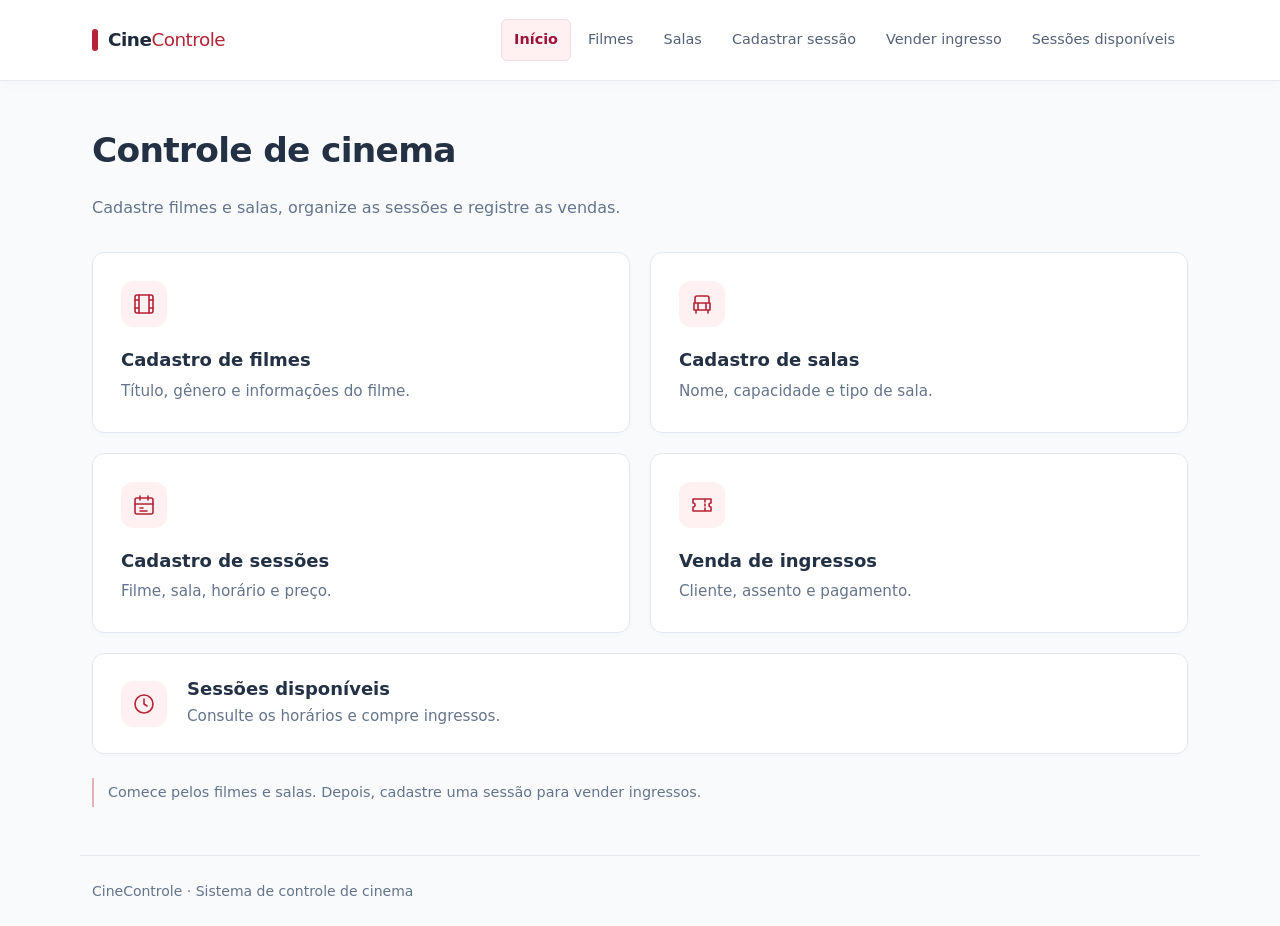
<file: index.html>
<!DOCTYPE html>
<html lang="pt-BR">
<head>
  <meta charset="UTF-8">
  <meta name="viewport" content="width=device-width, initial-scale=1">
  <title>Controle de cinema | CineControle</title>
  <link rel="icon" href="data:image/svg+xml,%3Csvg xmlns='http://www.w3.org/2000/svg' viewBox='0 0 32 32'%3E%3Crect width='32' height='32' rx='6' fill='%23b42336'/%3E%3Cpath d='M12 8L24 16L12 24Z' fill='white'/%3E%3C/svg%3E">
  <link rel="stylesheet" href="css/bootstrap.min.css">
  <link rel="stylesheet" href="css/estilo.css?v=4">
</head>
<body>
  <header class="menu"><nav class="container" aria-label="Menu principal">
    <a class="marca" href="index.html">Cine<span>Controle</span></a>
    <div class="nav"><a class="nav-link active" aria-current="page" href="index.html">Início</a><a class="nav-link " href="cadastro-filmes.html">Filmes</a><a class="nav-link " href="cadastro-salas.html">Salas</a><a class="nav-link " href="cadastro-sessoes.html">Cadastrar sessão</a><a class="nav-link " href="venda-ingressos.html">Vender ingresso</a><a class="nav-link " href="sessoes.html">Sessões disponíveis</a></div>
  </nav></header>
  <main class="container py-4">
    <h1 class="mb-4">Controle de cinema</h1>
    <div id="mensagem" role="status" aria-live="polite" hidden></div>
    <p class="lead mb-4">Cadastre filmes e salas, organize as sessões e registre as vendas.</p><div class="atalhos"><a class="painel atalho" href="cadastro-filmes.html"><span class="icone-atalho"><svg width="24" height="24" viewBox="0 0 24 24" fill="none" stroke="currentColor" stroke-width="1.6" stroke-linecap="round" stroke-linejoin="round" aria-hidden="true"><rect x="3" y="3" width="18" height="18" rx="2"/><path d="M7 3v18M17 3v18M3 8h4M3 16h4M17 8h4M17 16h4"/></svg></span><h2>Cadastro de filmes</h2><p>Título, gênero e informações do filme.</p></a><a class="painel atalho" href="cadastro-salas.html"><span class="icone-atalho"><svg width="24" height="24" viewBox="0 0 24 24" fill="none" stroke="currentColor" stroke-width="1.6" stroke-linecap="round" stroke-linejoin="round" aria-hidden="true"><path d="M5 11V6a2 2 0 0 1 2-2h10a2 2 0 0 1 2 2v5M4 11h16v7H4zM6 18v3M18 18v3M8 11v7M16 11v7"/></svg></span><h2>Cadastro de salas</h2><p>Nome, capacidade e tipo de sala.</p></a><a class="painel atalho" href="cadastro-sessoes.html"><span class="icone-atalho"><svg width="24" height="24" viewBox="0 0 24 24" fill="none" stroke="currentColor" stroke-width="1.6" stroke-linecap="round" stroke-linejoin="round" aria-hidden="true"><rect x="3" y="5" width="18" height="16" rx="2"/><path d="M16 3v4M8 3v4M3 11h18M8 15h3M8 18h7"/></svg></span><h2>Cadastro de sessões</h2><p>Filme, sala, horário e preço.</p></a><a class="painel atalho" href="venda-ingressos.html"><span class="icone-atalho"><svg width="24" height="24" viewBox="0 0 24 24" fill="none" stroke="currentColor" stroke-width="1.6" stroke-linecap="round" stroke-linejoin="round" aria-hidden="true"><path d="M3 6h18v4a2 2 0 0 0 0 4v4H3v-4a2 2 0 0 0 0-4zM15 6v3M15 11v2M15 15v3"/></svg></span><h2>Venda de ingressos</h2><p>Cliente, assento e pagamento.</p></a><a class="painel atalho" href="sessoes.html"><span class="icone-atalho"><svg width="24" height="24" viewBox="0 0 24 24" fill="none" stroke="currentColor" stroke-width="1.6" stroke-linecap="round" stroke-linejoin="round" aria-hidden="true"><circle cx="12" cy="12" r="9"/><path d="M12 7v5l3 2"/></svg></span><h2>Sessões disponíveis</h2><p>Consulte os horários e compre ingressos.</p></a></div><p class="orientacao">Comece pelos filmes e salas. Depois, cadastre uma sessão para vender ingressos.</p>
  </main>
  <footer class="container py-4 text-secondary">CineControle · Sistema de controle de cinema</footer>
  <script src="js/comum.js"></script>
  
</body>
</html>
</file>
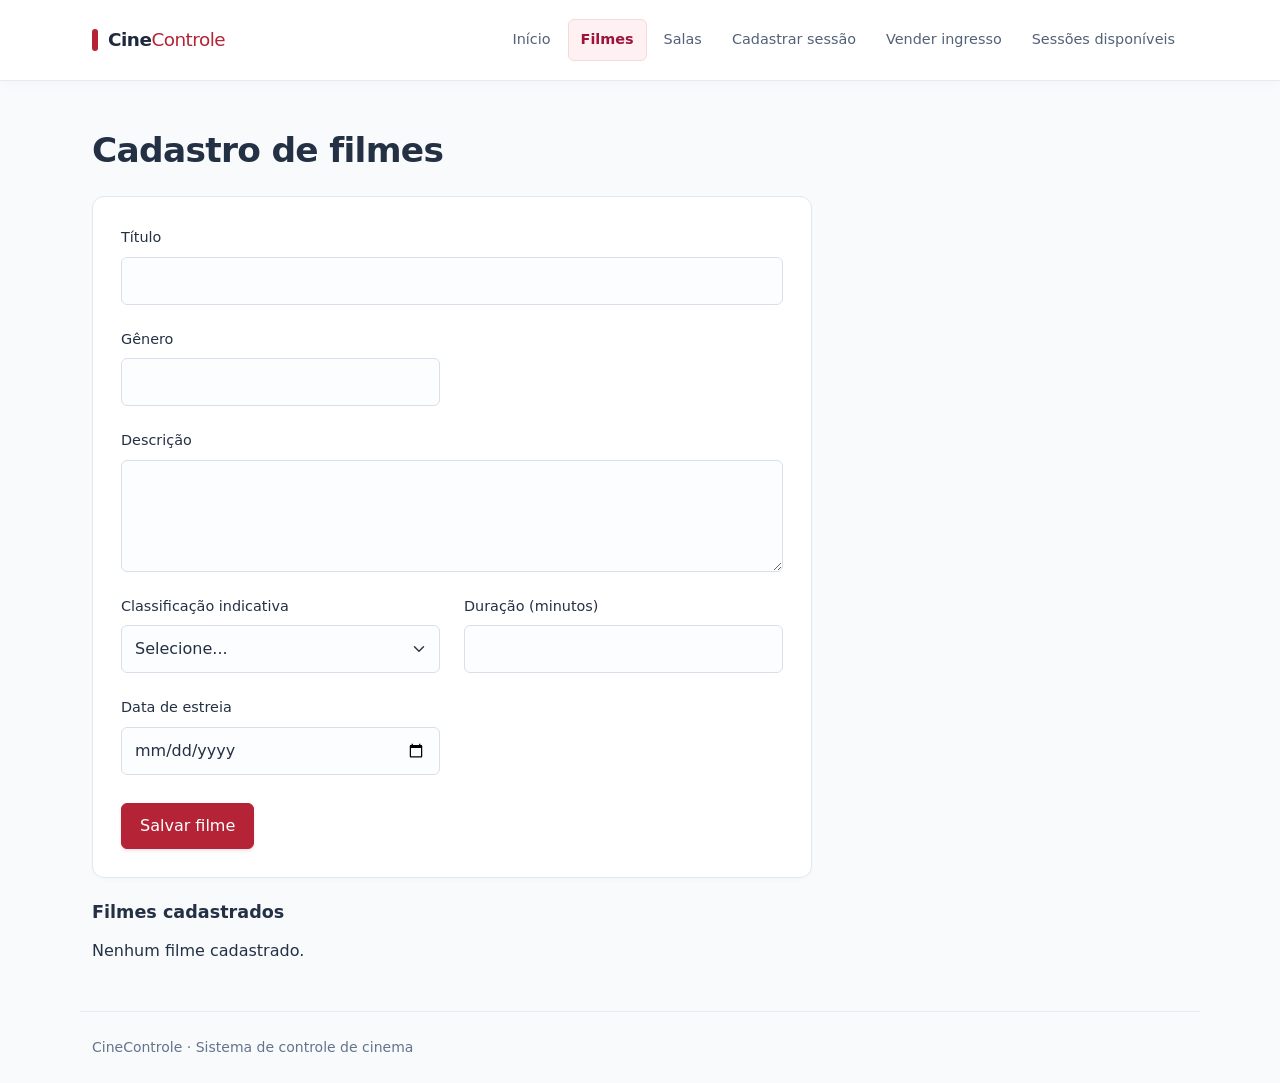
<file: cadastro-filmes.html>
<!DOCTYPE html>
<html lang="pt-BR">
<head>
  <meta charset="UTF-8">
  <meta name="viewport" content="width=device-width, initial-scale=1">
  <title>Cadastro de filmes | CineControle</title>
  <link rel="icon" href="data:image/svg+xml,%3Csvg xmlns='http://www.w3.org/2000/svg' viewBox='0 0 32 32'%3E%3Crect width='32' height='32' rx='6' fill='%23b42336'/%3E%3Cpath d='M12 8L24 16L12 24Z' fill='white'/%3E%3C/svg%3E">
  <link rel="stylesheet" href="css/bootstrap.min.css">
  <link rel="stylesheet" href="css/estilo.css?v=4">
</head>
<body>
  <header class="menu"><nav class="container" aria-label="Menu principal">
    <a class="marca" href="index.html">Cine<span>Controle</span></a>
    <div class="nav"><a class="nav-link " href="index.html">Início</a><a class="nav-link active" aria-current="page" href="cadastro-filmes.html">Filmes</a><a class="nav-link " href="cadastro-salas.html">Salas</a><a class="nav-link " href="cadastro-sessoes.html">Cadastrar sessão</a><a class="nav-link " href="venda-ingressos.html">Vender ingresso</a><a class="nav-link " href="sessoes.html">Sessões disponíveis</a></div>
  </nav></header>
  <main class="container py-4">
    <h1 class="mb-4">Cadastro de filmes</h1>
    <div id="mensagem" role="status" aria-live="polite" hidden></div>
    <form id="formulario" class="painel formulario-grid"><div class="mb-3 campo-largo"><label for="titulo" class="form-label">Título</label><input class="form-control" id="titulo" name="titulo" type="text"  required></div><div class="mb-3"><label for="genero" class="form-label">Gênero</label><input class="form-control" id="genero" name="genero" type="text"  required></div><div class="mb-3 campo-largo"><label for="descricao" class="form-label">Descrição</label><textarea id="descricao" class="form-control" rows="3" required></textarea></div><div class="mb-3"><label for="classificacao" class="form-label">Classificação indicativa</label><select class="form-select" id="classificacao" name="classificacao" required><option value="">Selecione...</option><option>Livre</option><option>10 anos</option><option>12 anos</option><option>14 anos</option><option>16 anos</option><option>18 anos</option></select></div><div class="mb-3"><label for="duracao" class="form-label">Duração (minutos)</label><input class="form-control" id="duracao" name="duracao" type="number" min="1" step="1" required></div><div class="mb-3"><label for="estreia" class="form-label">Data de estreia</label><input class="form-control" id="estreia" name="estreia" type="date"  required></div><button type="submit" class="btn btn-primary acao-formulario">Salvar filme</button></form><section class="mt-4"><h2>Filmes cadastrados</h2><ul id="lista" class="list-group"></ul></section>
  </main>
  <footer class="container py-4 text-secondary">CineControle · Sistema de controle de cinema</footer>
  <script src="js/comum.js"></script>
  <script src="js/filmes.js"></script>
</body>
</html>
</file>
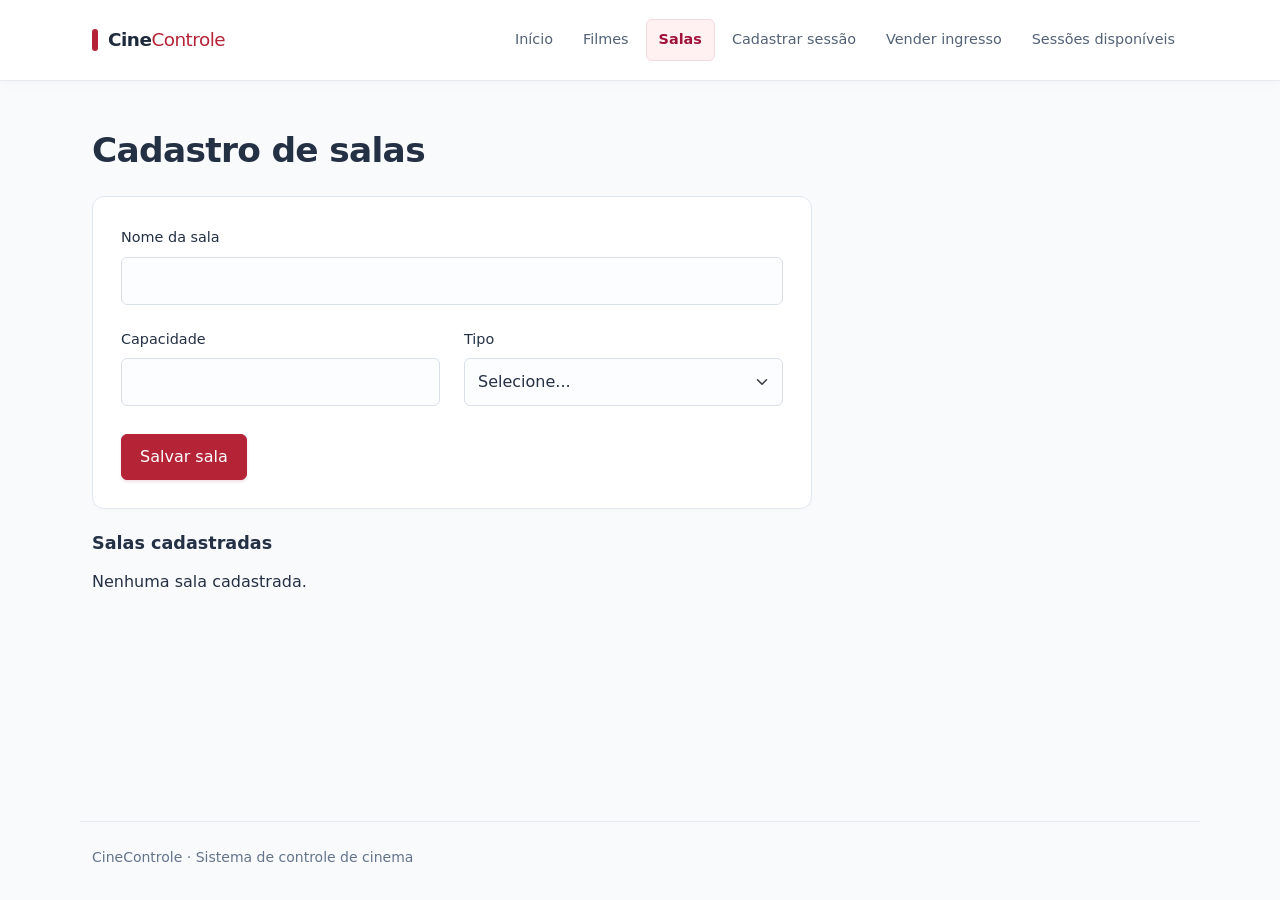
<file: cadastro-salas.html>
<!DOCTYPE html>
<html lang="pt-BR">
<head>
  <meta charset="UTF-8">
  <meta name="viewport" content="width=device-width, initial-scale=1">
  <title>Cadastro de salas | CineControle</title>
  <link rel="icon" href="data:image/svg+xml,%3Csvg xmlns='http://www.w3.org/2000/svg' viewBox='0 0 32 32'%3E%3Crect width='32' height='32' rx='6' fill='%23b42336'/%3E%3Cpath d='M12 8L24 16L12 24Z' fill='white'/%3E%3C/svg%3E">
  <link rel="stylesheet" href="css/bootstrap.min.css">
  <link rel="stylesheet" href="css/estilo.css?v=4">
</head>
<body>
  <header class="menu"><nav class="container" aria-label="Menu principal">
    <a class="marca" href="index.html">Cine<span>Controle</span></a>
    <div class="nav"><a class="nav-link " href="index.html">Início</a><a class="nav-link " href="cadastro-filmes.html">Filmes</a><a class="nav-link active" aria-current="page" href="cadastro-salas.html">Salas</a><a class="nav-link " href="cadastro-sessoes.html">Cadastrar sessão</a><a class="nav-link " href="venda-ingressos.html">Vender ingresso</a><a class="nav-link " href="sessoes.html">Sessões disponíveis</a></div>
  </nav></header>
  <main class="container py-4">
    <h1 class="mb-4">Cadastro de salas</h1>
    <div id="mensagem" role="status" aria-live="polite" hidden></div>
    <form id="formulario" class="painel formulario-grid"><div class="mb-3 campo-largo"><label for="nome" class="form-label">Nome da sala</label><input class="form-control" id="nome" name="nome" type="text"  required></div><div class="mb-3"><label for="capacidade" class="form-label">Capacidade</label><input class="form-control" id="capacidade" name="capacidade" type="number" min="1" step="1" required></div><div class="mb-3"><label for="tipo" class="form-label">Tipo</label><select class="form-select" id="tipo" name="tipo" required><option value="">Selecione...</option><option>2D</option><option>3D</option><option>IMAX</option></select></div><button type="submit" class="btn btn-primary acao-formulario">Salvar sala</button></form><section class="mt-4"><h2>Salas cadastradas</h2><ul id="lista" class="list-group"></ul></section>
  </main>
  <footer class="container py-4 text-secondary">CineControle · Sistema de controle de cinema</footer>
  <script src="js/comum.js"></script>
  <script src="js/salas.js"></script>
</body>
</html>
</file>
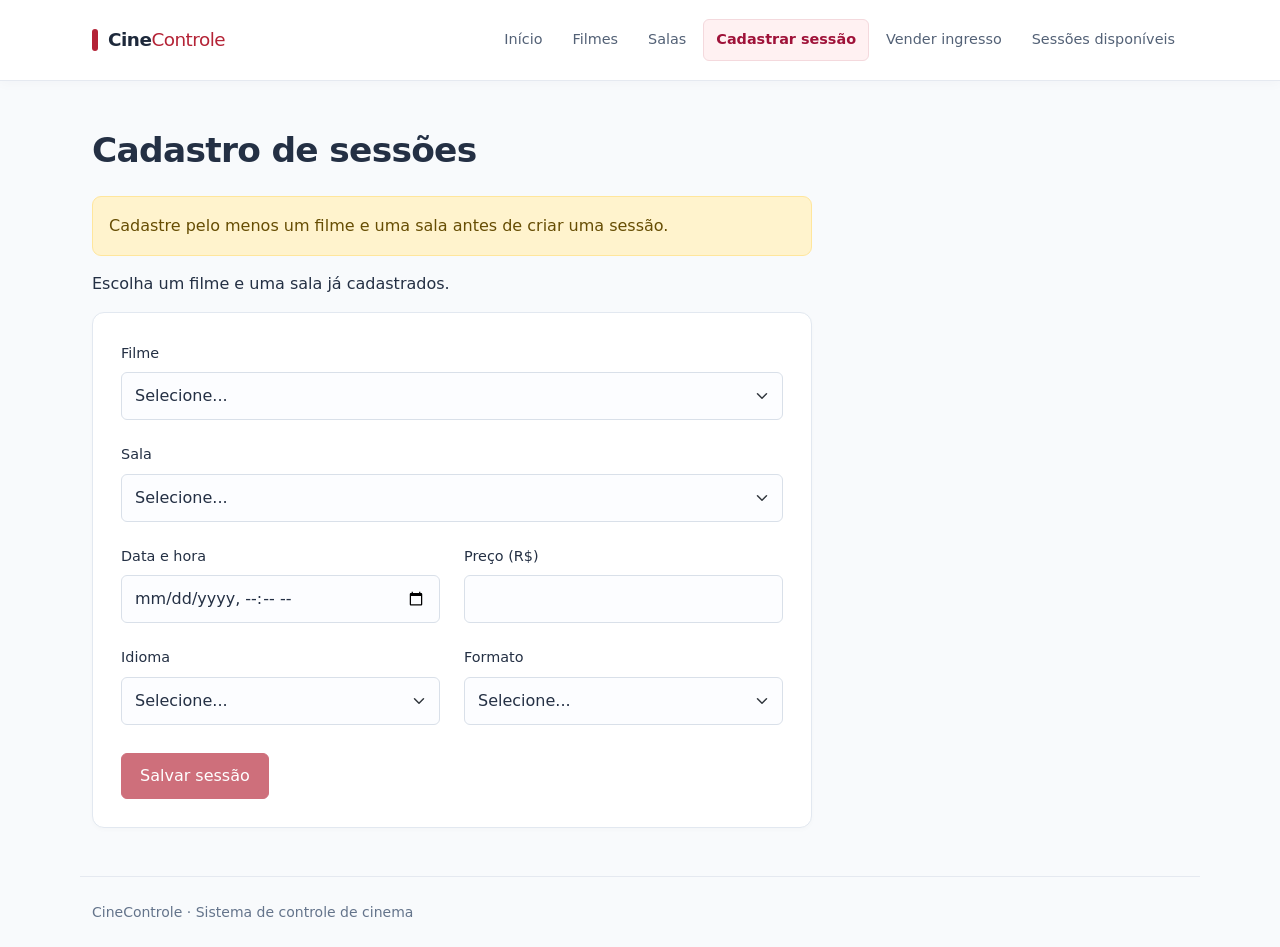
<file: cadastro-sessoes.html>
<!DOCTYPE html>
<html lang="pt-BR">
<head>
  <meta charset="UTF-8">
  <meta name="viewport" content="width=device-width, initial-scale=1">
  <title>Cadastro de sessões | CineControle</title>
  <link rel="icon" href="data:image/svg+xml,%3Csvg xmlns='http://www.w3.org/2000/svg' viewBox='0 0 32 32'%3E%3Crect width='32' height='32' rx='6' fill='%23b42336'/%3E%3Cpath d='M12 8L24 16L12 24Z' fill='white'/%3E%3C/svg%3E">
  <link rel="stylesheet" href="css/bootstrap.min.css">
  <link rel="stylesheet" href="css/estilo.css?v=4">
</head>
<body>
  <header class="menu"><nav class="container" aria-label="Menu principal">
    <a class="marca" href="index.html">Cine<span>Controle</span></a>
    <div class="nav"><a class="nav-link " href="index.html">Início</a><a class="nav-link " href="cadastro-filmes.html">Filmes</a><a class="nav-link " href="cadastro-salas.html">Salas</a><a class="nav-link active" aria-current="page" href="cadastro-sessoes.html">Cadastrar sessão</a><a class="nav-link " href="venda-ingressos.html">Vender ingresso</a><a class="nav-link " href="sessoes.html">Sessões disponíveis</a></div>
  </nav></header>
  <main class="container py-4">
    <h1 class="mb-4">Cadastro de sessões</h1>
    <div id="mensagem" role="status" aria-live="polite" hidden></div>
    <p>Escolha um filme e uma sala já cadastrados.</p><form id="formulario" class="painel formulario-grid"><div class="mb-3 campo-largo"><label for="filme" class="form-label">Filme</label><select class="form-select" id="filme" name="filme" required><option value="">Selecione...</option></select></div><div class="mb-3 campo-largo"><label for="sala" class="form-label">Sala</label><select class="form-select" id="sala" name="sala" required><option value="">Selecione...</option></select></div><div class="mb-3"><label for="dataHora" class="form-label">Data e hora</label><input class="form-control" id="dataHora" name="dataHora" type="datetime-local"  required></div><div class="mb-3"><label for="preco" class="form-label">Preço (R$)</label><input class="form-control" id="preco" name="preco" type="number" min="0.01" step="0.01" required></div><div class="mb-3"><label for="idioma" class="form-label">Idioma</label><select class="form-select" id="idioma" name="idioma" required><option value="">Selecione...</option><option>Dublado</option><option>Legendado</option></select></div><div class="mb-3"><label for="formato" class="form-label">Formato</label><select class="form-select" id="formato" name="formato" required><option value="">Selecione...</option><option>2D</option><option>3D</option></select></div><button type="submit" class="btn btn-primary acao-formulario">Salvar sessão</button></form>
  </main>
  <footer class="container py-4 text-secondary">CineControle · Sistema de controle de cinema</footer>
  <script src="js/comum.js"></script>
  <script src="js/cadastro-sessoes.js"></script>
</body>
</html>
</file>
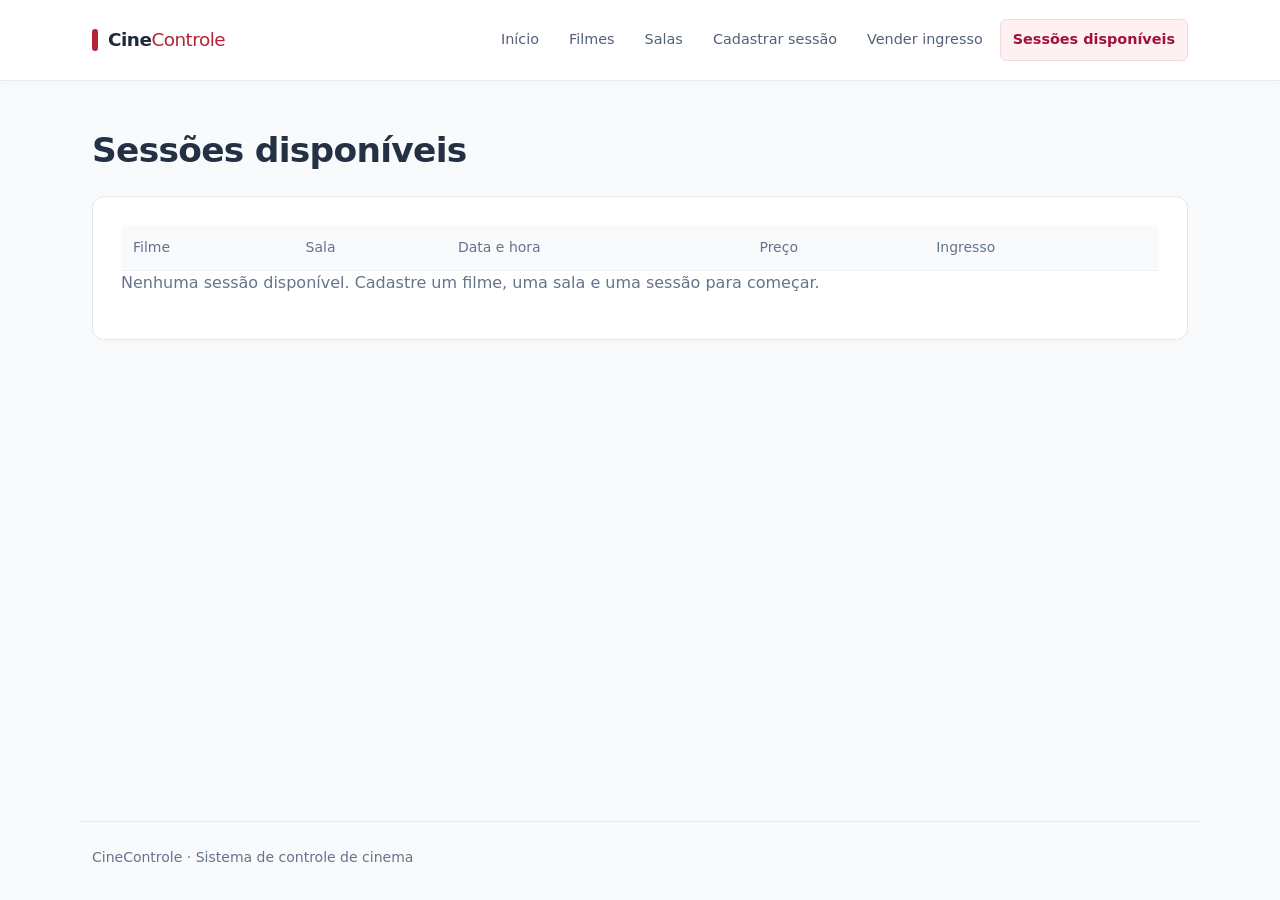
<file: sessoes.html>
<!DOCTYPE html>
<html lang="pt-BR">
<head>
  <meta charset="UTF-8">
  <meta name="viewport" content="width=device-width, initial-scale=1">
  <title>Sessões disponíveis | CineControle</title>
  <link rel="icon" href="data:image/svg+xml,%3Csvg xmlns='http://www.w3.org/2000/svg' viewBox='0 0 32 32'%3E%3Crect width='32' height='32' rx='6' fill='%23b42336'/%3E%3Cpath d='M12 8L24 16L12 24Z' fill='white'/%3E%3C/svg%3E">
  <link rel="stylesheet" href="css/bootstrap.min.css">
  <link rel="stylesheet" href="css/estilo.css?v=4">
</head>
<body>
  <header class="menu"><nav class="container" aria-label="Menu principal">
    <a class="marca" href="index.html">Cine<span>Controle</span></a>
    <div class="nav"><a class="nav-link " href="index.html">Início</a><a class="nav-link " href="cadastro-filmes.html">Filmes</a><a class="nav-link " href="cadastro-salas.html">Salas</a><a class="nav-link " href="cadastro-sessoes.html">Cadastrar sessão</a><a class="nav-link " href="venda-ingressos.html">Vender ingresso</a><a class="nav-link active" aria-current="page" href="sessoes.html">Sessões disponíveis</a></div>
  </nav></header>
  <main class="container py-4">
    <h1 class="mb-4">Sessões disponíveis</h1>
    <div id="mensagem" role="status" aria-live="polite" hidden></div>
    <div class="table-responsive painel"><table class="table align-middle"><thead><tr><th>Filme</th><th>Sala</th><th>Data e hora</th><th>Preço</th><th>Ingresso</th></tr></thead><tbody id="lista"></tbody></table><p id="vazio" class="text-secondary" hidden>Nenhuma sessão disponível. Cadastre um filme, uma sala e uma sessão para começar.</p></div>
  </main>
  <footer class="container py-4 text-secondary">CineControle · Sistema de controle de cinema</footer>
  <script src="js/comum.js"></script>
  <script src="js/sessoes.js"></script>
</body>
</html>
</file>
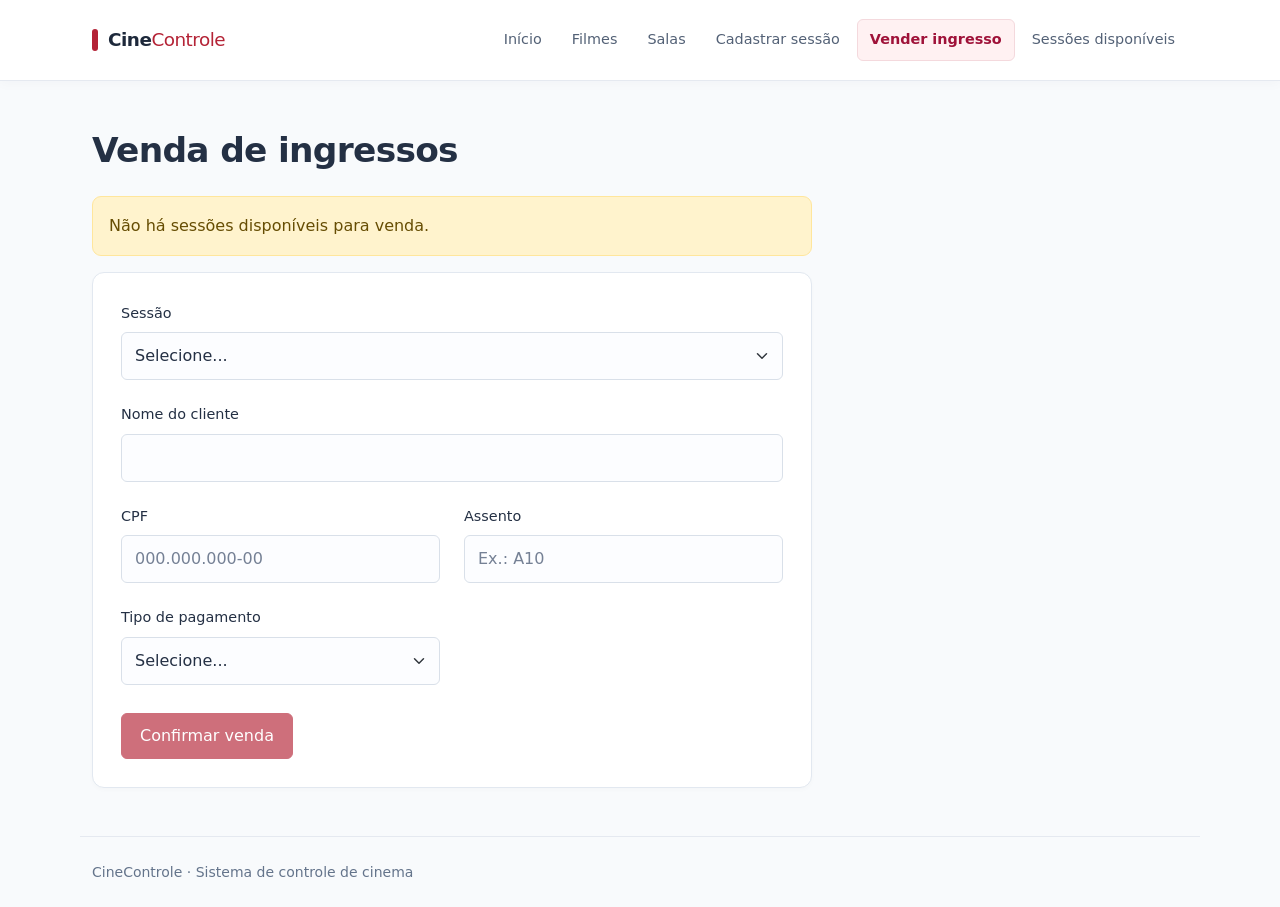
<file: venda-ingressos.html>
<!DOCTYPE html>
<html lang="pt-BR">
<head>
  <meta charset="UTF-8">
  <meta name="viewport" content="width=device-width, initial-scale=1">
  <title>Venda de ingressos | CineControle</title>
  <link rel="icon" href="data:image/svg+xml,%3Csvg xmlns='http://www.w3.org/2000/svg' viewBox='0 0 32 32'%3E%3Crect width='32' height='32' rx='6' fill='%23b42336'/%3E%3Cpath d='M12 8L24 16L12 24Z' fill='white'/%3E%3C/svg%3E">
  <link rel="stylesheet" href="css/bootstrap.min.css">
  <link rel="stylesheet" href="css/estilo.css?v=4">
</head>
<body>
  <header class="menu"><nav class="container" aria-label="Menu principal">
    <a class="marca" href="index.html">Cine<span>Controle</span></a>
    <div class="nav"><a class="nav-link " href="index.html">Início</a><a class="nav-link " href="cadastro-filmes.html">Filmes</a><a class="nav-link " href="cadastro-salas.html">Salas</a><a class="nav-link " href="cadastro-sessoes.html">Cadastrar sessão</a><a class="nav-link active" aria-current="page" href="venda-ingressos.html">Vender ingresso</a><a class="nav-link " href="sessoes.html">Sessões disponíveis</a></div>
  </nav></header>
  <main class="container py-4">
    <h1 class="mb-4">Venda de ingressos</h1>
    <div id="mensagem" role="status" aria-live="polite" hidden></div>
    <form id="formulario" class="painel formulario-grid"><div class="mb-3 campo-largo"><label for="sessao" class="form-label">Sessão</label><select class="form-select" id="sessao" name="sessao" required><option value="">Selecione...</option></select></div><div class="mb-3 campo-largo"><label for="cliente" class="form-label">Nome do cliente</label><input class="form-control" id="cliente" name="cliente" type="text"  required></div><div class="mb-3"><label for="cpf" class="form-label">CPF</label><input class="form-control" id="cpf" name="cpf" type="text" inputmode="numeric" placeholder="000.000.000-00" maxlength="14" required></div><div class="mb-3"><label for="assento" class="form-label">Assento</label><input class="form-control" id="assento" name="assento" type="text" placeholder="Ex.: A10" maxlength="10" pattern="[A-Za-z]+[1-9][0-9]*" title="Use uma letra e um número, como A10" required></div><div class="mb-3"><label for="pagamento" class="form-label">Tipo de pagamento</label><select class="form-select" id="pagamento" name="pagamento" required><option value="">Selecione...</option><option>Cartão</option><option>Pix</option><option>Dinheiro</option></select></div><button type="submit" class="btn btn-primary acao-formulario">Confirmar venda</button></form>
  </main>
  <footer class="container py-4 text-secondary">CineControle · Sistema de controle de cinema</footer>
  <script src="js/comum.js"></script>
  <script src="js/ingressos.js"></script>
</body>
</html>
</file>
<file: css/estilo.css>
/* Visual leve: superfícies claras, bordas suaves e um único tom de destaque. */
body { background: #f8fafc; color: #243044; font-family: system-ui, sans-serif; }
.container { max-width: 1120px; }
.menu { position: sticky; top: 0; z-index: 10; background: #fff; border-bottom: 1px solid #e5e9f0; }
.menu nav { display: flex; align-items: center; justify-content: space-between; gap: 24px; min-height: 80px; }
.marca { color: #1e293b; font-size: 1.15rem; font-weight: 700; text-decoration: none; white-space: nowrap; letter-spacing: -.5px; }
.marca span { color: #b42336; font-weight: 400; }
.nav { gap: 4px; }
.nav-link { color: #536176; font-size: .9rem; padding: 9px 12px; border-radius: 6px; }
.nav-link:hover, .nav-link:focus { background: #f1f5f9; color: #1e293b; }
.nav-link.active { background: #fff1f2; color: #9f1239; font-weight: 600; }
main.container { padding-top: 48px !important; padding-bottom: 48px !important; min-height: calc(100vh - 160px); }
h1 { font-size: clamp(1.7rem, 3vw, 2.15rem); font-weight: 650; letter-spacing: -.7px; }
h2 { font-size: 1.1rem; font-weight: 600; }
.lead { font-size: 1rem; color: #64748b; }
.text-secondary { color: #64748b !important; }
.painel { background: #fff; padding: 28px; border: 1px solid #e2e8f0; border-radius: 10px; }
form.painel { max-width: 720px; }
.form-label { font-size: .9rem; font-weight: 500; margin-bottom: 8px; }
.form-control, .form-select { min-height: 44px; border-color: #d9e0e9; border-radius: 6px; color: #243044; }
.form-control:focus, .form-select:focus { border-color: #e17480; box-shadow: 0 0 0 3px #fff1f2; }
form .mb-3 { margin-bottom: 22px !important; }
.btn-primary { --bs-btn-bg: #b42336; --bs-btn-border-color: #b42336; --bs-btn-hover-bg: #9f1239; --bs-btn-hover-border-color: #9f1239; --bs-btn-active-bg: #881337; --bs-btn-active-border-color: #881337; --bs-btn-disabled-bg: #b42336; --bs-btn-disabled-border-color: #b42336; font-weight: 500; padding: 10px 18px; border-radius: 6px; }
.btn-sm { padding: 8px 12px; white-space: nowrap; }
.atalhos { display: grid; grid-template-columns: repeat(2, minmax(0, 1fr)); gap: 16px; margin-top: 32px; }
.atalho { color: inherit; text-decoration: none; transition: border-color .15s, background .15s; }
.atalho:hover { border-color: #e9a0aa; background: #fffafb; }
.atalho h2 { margin-bottom: 8px; }
.atalho::before { content: ""; display: block; width: 24px; height: 3px; background: #b42336; border-radius: 2px; margin-bottom: 16px; }
.atalho p { color: #64748b; margin-bottom: 0; font-size: .95rem; }
a:focus-visible, button:focus-visible { outline: 3px solid #e17480; outline-offset: 3px; }
.table { margin-bottom: 0; --bs-table-color: #334155; --bs-table-border-color: #edf0f5; }
.table th { color: #64748b; font-size: .875rem; font-weight: 500; padding: 12px; }
.table td { padding: 18px 12px; overflow-wrap: anywhere; }
.table tr:last-child td { border-bottom: 0; }
.list-group-item { padding: 16px 20px; border-color: #e2e8f0; color: #475569; }
section { max-width: 720px; }
section h2 { margin-bottom: 16px; }
footer { font-size: .875rem; border-top: 1px solid #e5e9f0; }
@media (max-width: 1000px) { .menu nav { flex-direction: column; align-items: flex-start; gap: 12px; padding-top: 18px; padding-bottom: 14px; } }
@media (max-width: 600px) { .container { padding-left: 20px; padding-right: 20px; } main.container { padding-top: 32px !important; } .atalhos { grid-template-columns: 1fr; } .painel { padding: 20px; } .nav { gap: 2px; } .nav-link { padding: 8px; } }
@media (prefers-reduced-motion: reduce) { .atalho { transition: none; } }

/* Acabamento dos componentes, sem dependências adicionais. */
.menu { box-shadow: 0 2px 12px rgb(30 41 59 / 3%); }
.marca { display: inline-flex; align-items: center; }
.marca::before { content: ""; width: 6px; height: 22px; border-radius: 3px; background: #b42336; margin-right: 10px; }
.nav-link { border: 1px solid transparent; transition: background .15s, border-color .15s; }
.nav-link.active { border-color: #f4d9dd; }
h1 { line-height: 1.25; }
.painel { border-radius: 12px; box-shadow: 0 2px 5px rgb(30 41 59 / 2%); }
.atalhos { gap: 20px; }
.atalho { position: relative; padding: 28px; transition: border-color .18s, box-shadow .18s, transform .18s; }
.atalho::before { display: none; }
.icone-atalho { display: flex; align-items: center; justify-content: center; width: 46px; height: 46px; border-radius: 12px; background: #fff1f2; color: #b42336; margin-bottom: 22px; }
.atalho h2 { font-size: 1.125rem; }
.atalho p { line-height: 1.65; }
.atalho:last-child { grid-column: 1 / -1; display: grid; grid-template-columns: 46px 1fr; column-gap: 20px; align-items: center; padding-top: 24px; padding-bottom: 24px; }
.atalho:last-child .icone-atalho { grid-row: 1 / 3; margin-bottom: 0; }
.atalho:last-child h2 { margin-bottom: 4px; }
.orientacao { margin: 24px 0 0; padding: 2px 0 2px 14px; border-left: 2px solid #e7b0b8; color: #64748b; font-size: .9rem; line-height: 1.7; }
.formulario-grid { display: grid; grid-template-columns: repeat(2, minmax(0, 1fr)); column-gap: 24px; row-gap: 22px; }
.formulario-grid .mb-3 { margin-bottom: 0 !important; min-width: 0; }
.campo-largo, .acao-formulario { grid-column: 1 / -1; }
.form-control, .form-select { padding: 11px 13px; background-color: #fcfdff; transition: border-color .15s, box-shadow .15s; }
.form-control::placeholder { color: #758195; }
.form-control:hover, .form-select:hover { border-color: #b7c0cf; }
.form-control:focus, .form-select:focus { background-color: white; border-color: #cf5e6c; box-shadow: 0 0 0 3px rgb(180 35 54 / 9%); }
textarea.form-control { resize: vertical; min-height: 112px; }
.acao-formulario { justify-self: start; margin-top: 6px; }
.btn-primary { box-shadow: 0 2px 3px rgb(136 19 55 / 12%); transition: background .15s, box-shadow .15s; --bs-btn-focus-shadow-rgb: 180,35,54; }
.btn-primary:disabled { box-shadow: none; }
.table th { background: #f8fafc; }
.table thead th:first-child { border-radius: 6px 0 0 6px; }
.table thead th:last-child { border-radius: 0 6px 6px 0; }
.table tbody tr:hover td { background: #fffcfc; }
.alert { border-radius: 9px; max-width: 720px; line-height: 1.6; }
footer { line-height: 1.6; }
@media (hover: hover) { .atalho:hover { transform: translateY(-2px); box-shadow: 0 8px 22px rgb(30 41 59 / 6%); } }
@media (max-width: 600px) {
  .menu nav { gap: 14px; }
  .nav { row-gap: 4px; }
  .nav-link { min-height: 40px; }
  .atalhos { gap: 14px; margin-top: 24px; }
  .atalho { padding: 22px; }
  .icone-atalho { margin-bottom: 18px; }
  .atalho:last-child { column-gap: 16px; }
  .formulario-grid { grid-template-columns: 1fr; row-gap: 20px; }
  .acao-formulario { justify-self: stretch; }
  .table-responsive { padding: 12px; }
}
@media (prefers-reduced-motion: reduce) { .atalho, .nav-link, .form-control, .form-select, .btn-primary { transition: none; } .atalho:hover { transform: none; } }
</file>
